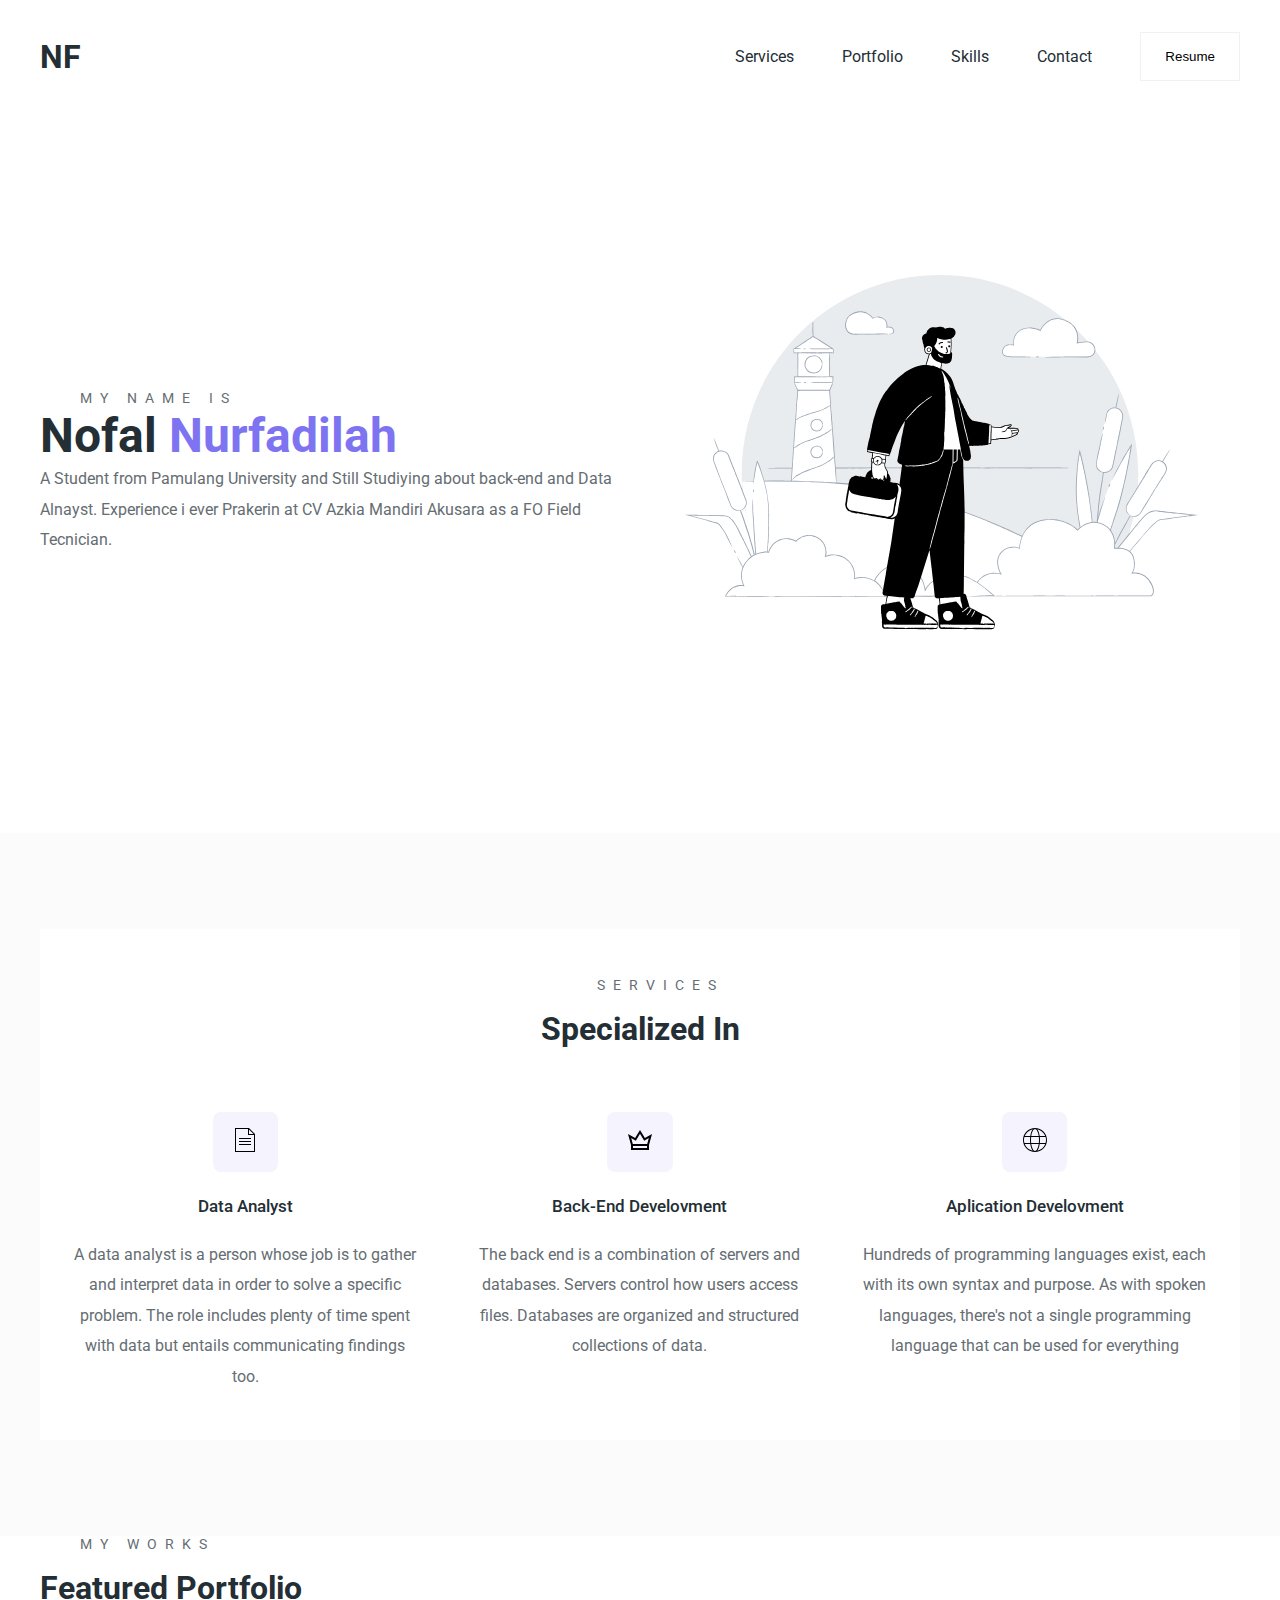
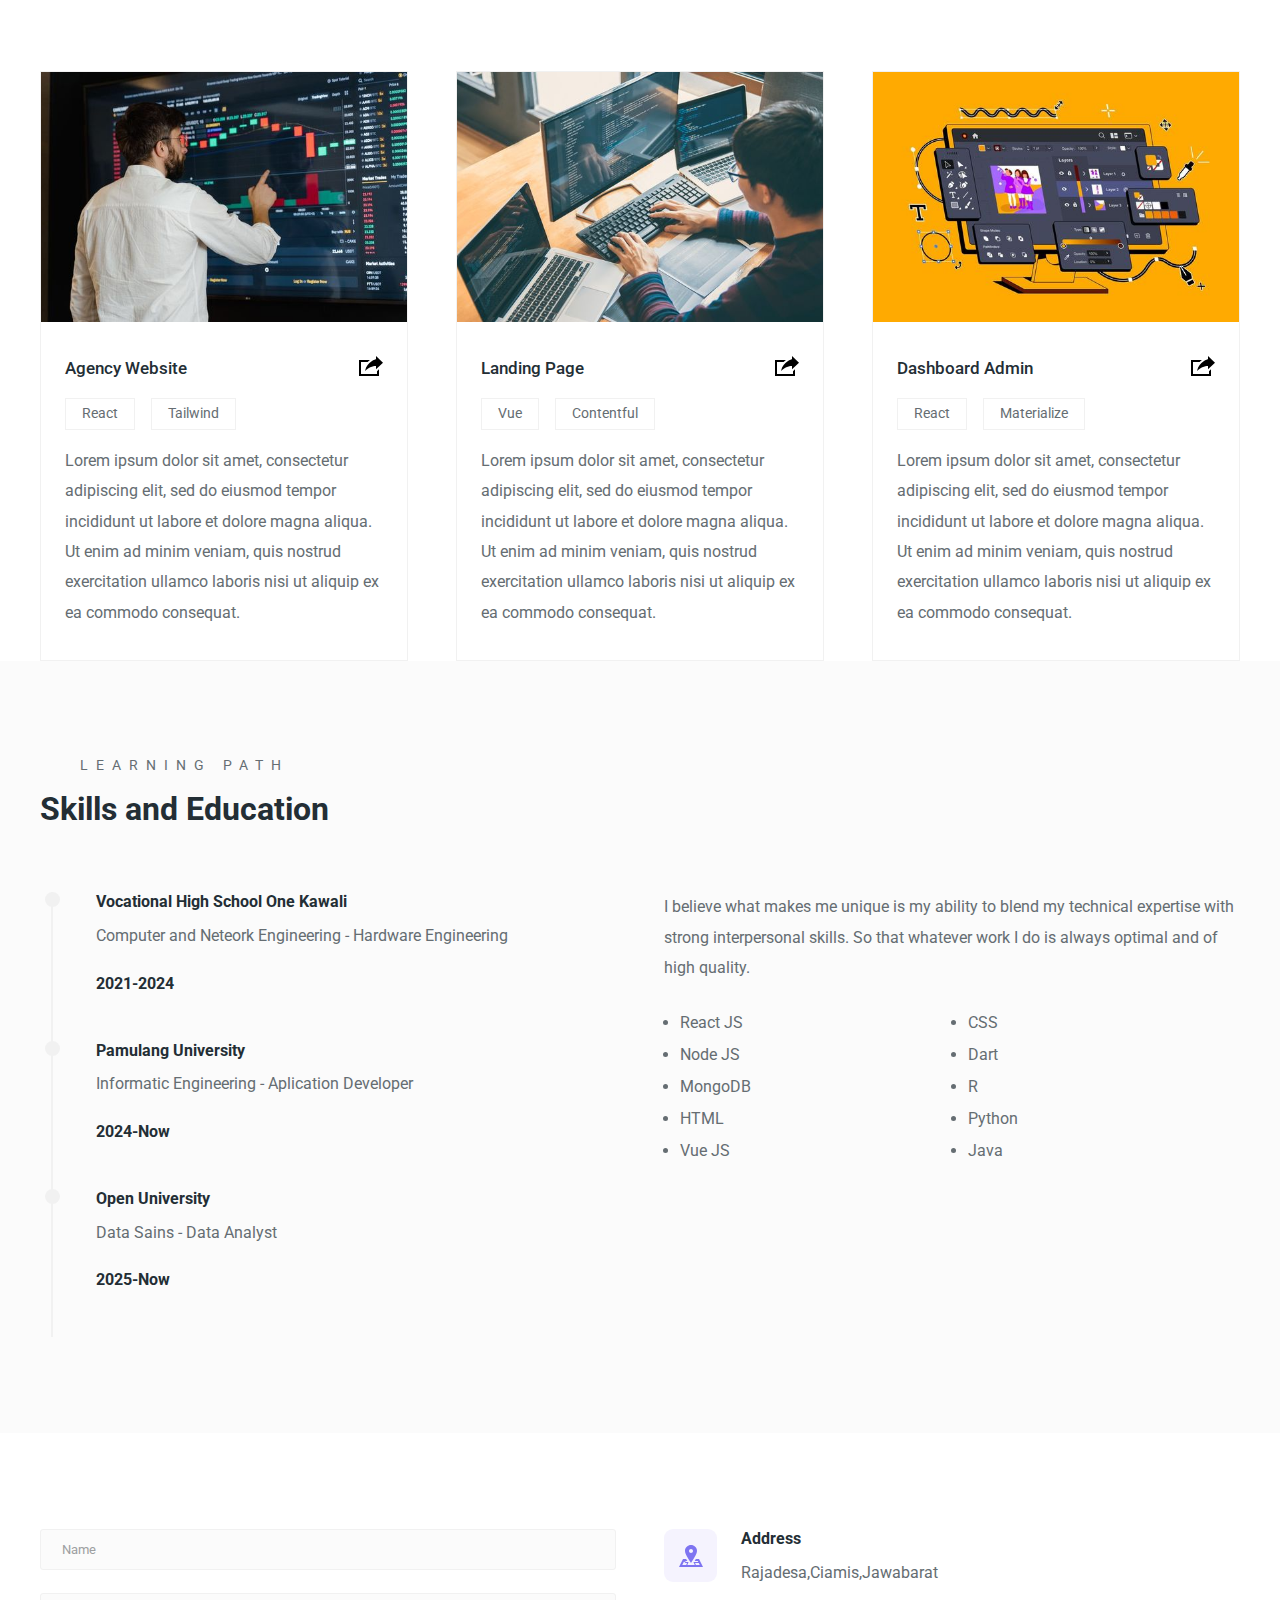
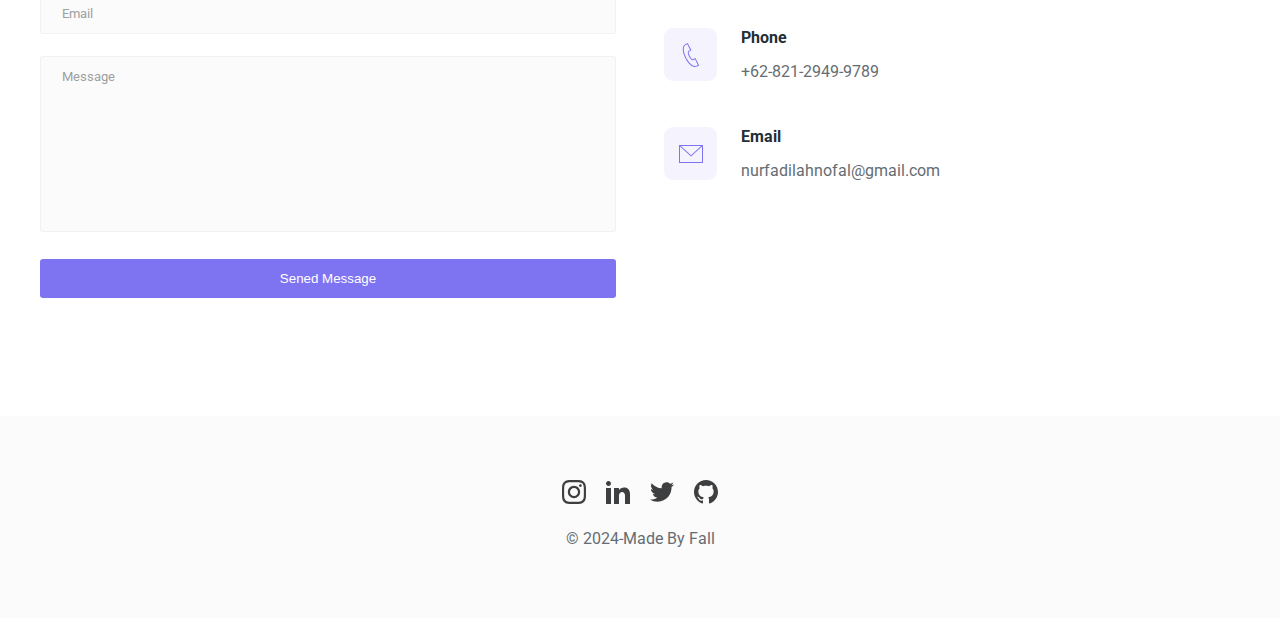
<file: index.html>
<!DOCTYPE html>
<html lang="en">
  <head>
    <meta charset="UTF-8" />
    <meta http-equiv="X-UA-Compatible" content="IE=edge" />
    <meta name="viewport" content="width=device-width, initial-scale=1.0" />
    <title>Nofal Nurfadilah-Data Analyst</title>
    <link rel="stylesheet" href="style.css" />
    <link rel="stylesheet" href="responsive.css" />
  </head>

  <body>
    <!-- Header -->
    <header>
      <div class="main-container">
        <div class="nav">
          <div class="logo">
            <a href="/">NF</a>
          </div>

          <nav>
            <ul>
              <li><a href="#services">Services</a></li>
              <li><a href="#portfolios">Portfolio</a></li>
              <li><a href="#skills">Skills</a></li>
              <li><a href="#contact">Contact</a></li>
              <li>
                <a href="Resume.pdf" target="_blank">
                  <button class="btn">Resume</button>
                </a>
              </li>
            </ul>
          </nav>

          <div class="burger">
            <div class="line-1"></div>
            <div class="line-2"></div>
            <div class="line-3"></div>
          </div>
        </div>

        <section id="hero">
          <div class="hero-left">
            <h3 class="pre-title">My Name Is</h3>
            <h1 class="hero-name">Nofal <span>Nurfadilah</span></h1>
            <p>
              A Student from Pamulang University and Still Studiying about
              back-end and Data Alnayst. Experience i ever Prakerin at CV Azkia
              Mandiri Akusara as a FO Field Tecnician.
            </p>
          </div>
          <div class="hero-right">
            <img src="hero.svg" alt="Person Standing" />
          </div>
        </section>
      </div>
    </header>
    <!-- End of Header-->

    <!-- services-->
    <section id="services">
      <div class="services main-container">
        <h3 class="pre-title">services</h3>
        <h1 class="section-title services-title">Specialized In</h1>

        <div class="grid-3">
          
          <div class="service">
            <div class="service-icon">
              <svg width="24" height="24" xmlns="http://www.w3.org/2000/svg" fill-rule="evenodd" clip-rule="evenodd"><path d="M22 24h-20v-24h14l6 6v18zm-7-23h-12v22h18v-16h-6v-6zm3 15v1h-12v-1h12zm0-3v1h-12v-1h12zm0-3v1h-12v-1h12zm-2-4h4.586l-4.586-4.586v4.586z"/></svg>
            </div>
            <h4>Data Analyst</h4>
            <p>
              A data analyst is a person whose job is to gather and interpret
              data in order to solve a specific problem. The role includes
              plenty of time spent with data but entails communicating findings
              too.
            </p>
          </div>
          
          <div class="service">
            <div class="service-icon">
              <svg
                xmlns="http://www.w3.org/2000/svg"
                width="24"
                height="24"
                viewBox="0 0 24 24"
              >
                <path
                  d="M16.896 10l-4.896-8-4.896 8-7.104-4 3 11v5h18v-5l3-11-7.104 4zm-11.896 10v-2h14v2h-14zm14.2-4h-14.4l-1.612-5.909 4.615 2.598 4.197-6.857 4.197 6.857 4.615-2.598-1.612 5.909z"
                />
              </svg>
            </div>
            <h4>Back-End Develovment</h4>
            <p>
              The back end is a combination of servers and databases. Servers control how users access files. Databases are organized and structured collections of data.
            </p>
        </div>
        
        <div class="service">
          <div class="service-icon">
            <svg width="24" height="24" xmlns="http://www.w3.org/2000/svg" fill-rule="evenodd" clip-rule="evenodd"><path d="M12.02 0c6.614.011 11.98 5.383 11.98 12 0 6.623-5.376 12-12 12-6.623 0-12-5.377-12-12 0-6.617 5.367-11.989 11.981-12h.039zm3.694 16h-7.427c.639 4.266 2.242 7 3.713 7 1.472 0 3.075-2.734 3.714-7m6.535 0h-5.523c-.426 2.985-1.321 5.402-2.485 6.771 3.669-.76 6.671-3.35 8.008-6.771m-14.974 0h-5.524c1.338 3.421 4.34 6.011 8.009 6.771-1.164-1.369-2.059-3.786-2.485-6.771m-.123-7h-5.736c-.331 1.166-.741 3.389 0 6h5.736c-.188-1.814-.215-3.925 0-6m8.691 0h-7.685c-.195 1.8-.225 3.927 0 6h7.685c.196-1.811.224-3.93 0-6m6.742 0h-5.736c.062.592.308 3.019 0 6h5.736c.741-2.612.331-4.835 0-6m-12.825-7.771c-3.669.76-6.671 3.35-8.009 6.771h5.524c.426-2.985 1.321-5.403 2.485-6.771m5.954 6.771c-.639-4.266-2.242-7-3.714-7-1.471 0-3.074 2.734-3.713 7h7.427zm-1.473-6.771c1.164 1.368 2.059 3.786 2.485 6.771h5.523c-1.337-3.421-4.339-6.011-8.008-6.771"/></svg>
          </div>
          <h4>Aplication Develovment</h4>
          <p>
            Hundreds of programming languages exist, each with its own syntax and purpose. As with spoken languages, there's not a single programming language that can be used for everything
          </p>
      </div>
    </section>
    <!--End Of Service-->

    <!--Portfolio-->
    <section id="portfolios">
      <div class="portfolios main-container">
        <h3 class="pre-title">My Works</h3>
        <h1 class="section-title">Featured Portfolio</h1>

        <div class="grid-3">
          <!-- Portpolio 1-->
          <div class="portfolio">
            <div class="portfolio-cover">
              <img src="Data Analyst.jpg" alt="Portfolio-1">
            </div>

            <div class="portfolio-info">
              <div class="portfolio-title">
                <h4>Agency Website</h4>
                <a href="/" class="portfolio-link">
                  <svg xmlns="http://www.w3.org/2000/svg" width="24" height="24" viewBox="0 0 24 24"><path d="M6 17c2.269-9.881 11-11.667 11-11.667v-3.333l7 6.637-7 6.696v-3.333s-6.17-.171-11 5zm12 .145v2.855h-16v-12h6.598c.768-.787 1.561-1.449 2.339-2h-10.937v16h20v-6.769l-2 1.914z"/></svg>
                </a>
              </div>

              <div class="portfolio-tags">
                <div>React</div>
                <div>Tailwind</div>
              </div>

              <p>
                  Lorem ipsum dolor sit amet, consectetur adipiscing elit, sed do eiusmod tempor incididunt ut labore et dolore magna aliqua. Ut enim ad minim veniam, quis nostrud exercitation ullamco laboris nisi ut aliquip ex ea commodo consequat.
              </p>
            </div>
          </div>

          <!-- Portfolio 2-->
          <div class="portfolio">
            <div class="portfolio-cover">
              <img src="End.jpg" alt="Portfolio-2">
            </div>

            <div class="portfolio-info">
              <div class="portfolio-title">
                <h4>Landing Page</h4>
                <a href="/" class="portfolio-link">
                  <svg xmlns="http://www.w3.org/2000/svg" width="24" height="24" viewBox="0 0 24 24"><path d="M6 17c2.269-9.881 11-11.667 11-11.667v-3.333l7 6.637-7 6.696v-3.333s-6.17-.171-11 5zm12 .145v2.855h-16v-12h6.598c.768-.787 1.561-1.449 2.339-2h-10.937v16h20v-6.769l-2 1.914z"/></svg>
                </a>
              </div>

              <div class="portfolio-tags">
                <div>Vue</div>
                <div>Contentful</div>
              </div>

              <p>
                  Lorem ipsum dolor sit amet, consectetur adipiscing elit, sed do eiusmod tempor incididunt ut labore et dolore magna aliqua. Ut enim ad minim veniam, quis nostrud exercitation ullamco laboris nisi ut aliquip ex ea commodo consequat.
              </p>
            </div>
          </div>

          <!-- Portfolio 3-->
          <div class="portfolio">
            <div class="portfolio-cover">
              <img src="App.jpg" alt="Portfolio-3">
            </div>

            <div class="portfolio-info">
              <div class="portfolio-title">
                <h4>Dashboard Admin</h4>
                <a href="/" class="portfolio-link">
                  <svg xmlns="http://www.w3.org/2000/svg" width="24" height="24" viewBox="0 0 24 24"><path d="M6 17c2.269-9.881 11-11.667 11-11.667v-3.333l7 6.637-7 6.696v-3.333s-6.17-.171-11 5zm12 .145v2.855h-16v-12h6.598c.768-.787 1.561-1.449 2.339-2h-10.937v16h20v-6.769l-2 1.914z"/></svg>
                </a>
              </div>

              <div class="portfolio-tags">
                <div>React</div>
                <div>Materialize</div>
              </div>

              <p>
                  Lorem ipsum dolor sit amet, consectetur adipiscing elit, sed do eiusmod tempor incididunt ut labore et dolore magna aliqua. Ut enim ad minim veniam, quis nostrud exercitation ullamco laboris nisi ut aliquip ex ea commodo consequat.
              </p>
            </div>
          </div>

        </div>
      </div>
    </section>
    <!--End of Portfolio-->

    <!-- Skills and Education-->
     <section id="skills">
      <div class="skills main-container">
        <h3 class="pre-title">Learning Path</h3>
        <h1 class="section-title">Skills and Education</h1>

        <!--Edu 1-->
        <div class="skills-grid">
          <div class="skills-left">
            <div class="education">
              <div class="line">
                <div></div>
              </div>

              <div class="education-info">
                <h4 class="education-title">Vocational High School One Kawali</h4>
                <p>Computer and Neteork Engineering - Hardware Engineering</p>
                <h4 class="education-years">2021-2024</h4>
              </div>
            </div>

            <!--Edu 2-->
                <div class="education">
                  <div class="line">
                    <div></div>
                  </div>
    
                  <div class="education-info">
                    <h4 class="education-title">Pamulang University</h4>
                    <p>Informatic Engineering - Aplication Developer</p>
                    <h4 class="education-years">2024-Now</h4>
                  </div>
                </div>

                <!--Edu 3-->
                    <div class="education">
                      <div class="line">
                        <div></div>
                      </div>
        
                      <div class="education-info">
                        <h4 class="education-title">Open University</h4>
                        <p>Data Sains - Data Analyst</p>
                        <h4 class="education-years">2025-Now</h4>
                      </div>
                    </div>
          </div>
          <div class="skills-right">
            <p>
              I believe what makes me unique is my ability to blend my technical expertise with strong interpersonal skills. So that whatever work I do is always optimal and of high quality.
            </p>
            <div class="skills-list">
            <ul>
              <li>React JS</li>
              <li>Node JS</li>
              <li>MongoDB</li>
              <li>HTML</li>
              <li>Vue JS</li>
            </ul>

            <ul>
              <li>CSS</li>
              <li>Dart</li>
              <li>R</li>
              <li>Python</li>
              <li>Java</li>
            </ul>
            </div>
          </div>
        </div>
      </div>
     </section>
     <!-- End of Skills and Education-->

     <!--Contact-->
     <section id="contact">
      <div class="contact main-container">
        <div class="contact-left">
          <form class="contact-form" action="https://formspree.io/f/mnnqadkj" method="POST">
            <div>
              <input type="text" placeholder="Name" name="name">
            </div>
            <div>
              <input type="email" placeholder="Email" name="email">
            </div>
            <div>
              <textarea name="message" id="message" placeholder="Message" cols="30" rows="10"></textarea>
            </div>
            <div>
              <button class="btn-submit">Sened Message</button>
            </div>
          </form>
        </div>
        <div class="contact-right">
          <!-- Contact Item 1-->
          <div class="contact-item">
            <div class="contact-item-icon">
              <svg xmlns="http://www.w3.org/2000/svg" width="24" height="24" viewBox="0 0 24 24"><path d="M12 1c-3.148 0-6 2.553-6 5.702 0 3.148 2.602 6.907 6 12.298 3.398-5.391 6-9.15 6-12.298 0-3.149-2.851-5.702-6-5.702zm0 8c-1.105 0-2-.895-2-2s.895-2 2-2 2 .895 2 2-.895 2-2 2zm8 6h-3.135c-.385.641-.798 1.309-1.232 2h3.131l.5 1h-4.264l-.344.544-.289.456h.558l.858 2h-7.488l.858-2h.479l-.289-.456-.343-.544h-2.042l-1.011-1h2.42c-.435-.691-.848-1.359-1.232-2h-3.135l-4 8h24l-4-8zm-12.794 6h-3.97l1.764-3.528 1.516 1.528h1.549l-.859 2zm8.808-2h3.75l1 2h-3.892l-.858-2z"/></svg>
            </div>
           <div class="contact-item-detail">
           <h4>Address</h4>
            <p>Rajadesa,Ciamis,Jawabarat</p>
           </div>
          </div>

          <!-- Contact Item 2-->
          <div class="contact-item">
            <div class="contact-item-icon">
              <svg width="24" height="24" xmlns="http://www.w3.org/2000/svg" fill-rule="evenodd" clip-rule="evenodd"><path d="M8.26 1.289l-1.564.772c-5.793 3.02 2.798 20.944 9.31 20.944.46 0 .904-.094 1.317-.284l1.542-.755-2.898-5.594-1.54.754c-.181.087-.384.134-.597.134-2.561 0-6.841-8.204-4.241-9.596l1.546-.763-2.875-5.612zm7.746 22.711c-5.68 0-12.221-11.114-12.221-17.832 0-2.419.833-4.146 2.457-4.992l2.382-1.176 3.857 7.347-2.437 1.201c-1.439.772 2.409 8.424 3.956 7.68l2.399-1.179 3.816 7.36s-2.36 1.162-2.476 1.215c-.547.251-1.129.376-1.733.376"/></svg>
            </div>
           <div class="contact-item-detail">
           <h4>Phone</h4>
            <p>+62-821-2949-9789</p>
           </div>
          </div>

          <!-- Contact Item 3-->
          <div class="contact-item">
            <div class="contact-item-icon">
              <svg width="24" height="24" xmlns="http://www.w3.org/2000/svg" fill-rule="evenodd" clip-rule="evenodd"><path d="M24 21h-24v-18h24v18zm-23-16.477v15.477h22v-15.477l-10.999 10-11.001-10zm21.089-.523h-20.176l10.088 9.171 10.088-9.171z"/></svg>
            </div>
           <div class="contact-item-detail">
           <h4>Email</h4>
            <p>nurfadilahnofal@gmail.com</p>
           </div>
          </div>
        </div>
      </div>
     </section>
     <!-- End of Contact-->

     <!-- Footer -->
      <footer>
        <div class="footer-icons">
          <a href="">
            <svg xmlns="http://www.w3.org/2000/svg" width="24" height="24" viewBox="0 0 24 24"><path d="M12 2.163c3.204 0 3.584.012 4.85.07 3.252.148 4.771 1.691 4.919 4.919.058 1.265.069 1.645.069 4.849 0 3.205-.012 3.584-.069 4.849-.149 3.225-1.664 4.771-4.919 4.919-1.266.058-1.644.07-4.85.07-3.204 0-3.584-.012-4.849-.07-3.26-.149-4.771-1.699-4.919-4.92-.058-1.265-.07-1.644-.07-4.849 0-3.204.013-3.583.07-4.849.149-3.227 1.664-4.771 4.919-4.919 1.266-.057 1.645-.069 4.849-.069zm0-2.163c-3.259 0-3.667.014-4.947.072-4.358.2-6.78 2.618-6.98 6.98-.059 1.281-.073 1.689-.073 4.948 0 3.259.014 3.668.072 4.948.2 4.358 2.618 6.78 6.98 6.98 1.281.058 1.689.072 4.948.072 3.259 0 3.668-.014 4.948-.072 4.354-.2 6.782-2.618 6.979-6.98.059-1.28.073-1.689.073-4.948 0-3.259-.014-3.667-.072-4.947-.196-4.354-2.617-6.78-6.979-6.98-1.281-.059-1.69-.073-4.949-.073zm0 5.838c-3.403 0-6.162 2.759-6.162 6.162s2.759 6.163 6.162 6.163 6.162-2.759 6.162-6.163c0-3.403-2.759-6.162-6.162-6.162zm0 10.162c-2.209 0-4-1.79-4-4 0-2.209 1.791-4 4-4s4 1.791 4 4c0 2.21-1.791 4-4 4zm6.406-11.845c-.796 0-1.441.645-1.441 1.44s.645 1.44 1.441 1.44c.795 0 1.439-.645 1.439-1.44s-.644-1.44-1.439-1.44z"/></svg>
          </a>
          <a href="">
            <svg xmlns="http://www.w3.org/2000/svg" width="24" height="24" viewBox="0 0 24 24"><path d="M4.98 3.5c0 1.381-1.11 2.5-2.48 2.5s-2.48-1.119-2.48-2.5c0-1.38 1.11-2.5 2.48-2.5s2.48 1.12 2.48 2.5zm.02 4.5h-5v16h5v-16zm7.982 0h-4.968v16h4.969v-8.399c0-4.67 6.029-5.052 6.029 0v8.399h4.988v-10.131c0-7.88-8.922-7.593-11.018-3.714v-2.155z"/></svg>
          </a>
          <a href="">
            <svg xmlns="http://www.w3.org/2000/svg" width="24" height="24" viewBox="0 0 24 24"><path d="M24 4.557c-.883.392-1.832.656-2.828.775 1.017-.609 1.798-1.574 2.165-2.724-.951.564-2.005.974-3.127 1.195-.897-.957-2.178-1.555-3.594-1.555-3.179 0-5.515 2.966-4.797 6.045-4.091-.205-7.719-2.165-10.148-5.144-1.29 2.213-.669 5.108 1.523 6.574-.806-.026-1.566-.247-2.229-.616-.054 2.281 1.581 4.415 3.949 4.89-.693.188-1.452.232-2.224.084.626 1.956 2.444 3.379 4.6 3.419-2.07 1.623-4.678 2.348-7.29 2.04 2.179 1.397 4.768 2.212 7.548 2.212 9.142 0 14.307-7.721 13.995-14.646.962-.695 1.797-1.562 2.457-2.549z"/></svg>
          </a>
          <a href="">
            <svg xmlns="http://www.w3.org/2000/svg" width="24" height="24" viewBox="0 0 24 24"><path d="M12 0c-6.626 0-12 5.373-12 12 0 5.302 3.438 9.8 8.207 11.387.599.111.793-.261.793-.577v-2.234c-3.338.726-4.033-1.416-4.033-1.416-.546-1.387-1.333-1.756-1.333-1.756-1.089-.745.083-.729.083-.729 1.205.084 1.839 1.237 1.839 1.237 1.07 1.834 2.807 1.304 3.492.997.107-.775.418-1.305.762-1.604-2.665-.305-5.467-1.334-5.467-5.931 0-1.311.469-2.381 1.236-3.221-.124-.303-.535-1.524.117-3.176 0 0 1.008-.322 3.301 1.23.957-.266 1.983-.399 3.003-.404 1.02.005 2.047.138 3.006.404 2.291-1.552 3.297-1.23 3.297-1.23.653 1.653.242 2.874.118 3.176.77.84 1.235 1.911 1.235 3.221 0 4.609-2.807 5.624-5.479 5.921.43.372.823 1.102.823 2.222v3.293c0 .319.192.694.801.576 4.765-1.589 8.199-6.086 8.199-11.386 0-6.627-5.373-12-12-12z"/></svg>
          </a>
        </div>
        <p>&#169; 2024-Made By Fall</p>
      </footer>
     <!-- End Of Footer -->

     <script src="script.js"></script>
  </body>
</html>
</file>
<file: style.css>
@import url("https://fonts.googleapis.com/css2?family=Roboto:ital,wght@0,400;0,500;0,700;0,900;1,400&display=swap");

:root {
  --primaryTextColor: #232e35;
  --secondaryTextColor: #656d72;

  --borderColor: #f1f1f1;
  --lineColor: #d9d9d9;

  --primaryBacroundColor: #fff;
  --secondaryBacroundColor: #fbfbfb;
  --thridBackroundColor: #f5f3fe;

  --primaryIconColor: #7e74f1;
  --primaryIconColorHover: #5d51eb;

  --sectionPadding: 6rem 0;

  --itemBorderRadius: 0, 7rem;
}

* {
  margin: 0;
  padding: 0;
  box-sizing: border-box;
}

body {
  font-family: "Roboto", "sans-serif";
}

h1,
h2,
h3,
h4,
h5,
h6,
strong {
  color: var(--primaryTextColor);
}

p {
  font-size: 1rem;
  line-height: 1.9rem;
}

p,
span,
label,
input,
textarea,
li {
  color: var(--secondaryTextColor);
}

a {
  text-decoration: none;
}

.main-container {
  width: 1200px;
  margin: 0 auto;
}

@media screen and (max-width: 1200px) {
  .main-container {
    width: 90%;
  }
}

/* --Buttons-- */
.btn {
  padding: 1rem 1.5rem;
  background: white;
  border: 1px solid var(--borderColor);
  cursor: pointer;
  transition: 0.2s ease-in-out;
}

.btn :hover {
  box-shadow: rgba(0, 0, 0, 0.04) 0px 3px 5px;
}

/* Titles */
.section-title {
  margin: 1rem 0 4rem;
  font-size: 2rem;
}
.pre-title {
  text-transform: uppercase;
  letter-spacing: 0.5rem;
  color: var(--secondaryTextColor);
  position: relative;
  padding-left: 40px;
  width: fit-content;
  font-weight: 400;
  font-size: 0.9rem;
}

.pre-title ::before {
  content: "";
  width: 30px;
  height: 1px;
  background: var(--lineColor);
  position: absolute;
  display: block;
  left: 0;
  top: 50%;
}

/* Layout */
.grid-3 {
  display: grid;
  grid-template-columns: repeat(auto-fit, minmax(250px, 1fr));
  gap: 3rem;
}

/* --Logo and Navigation Menu-- */
.nav {
  display: flex;
  justify-content: space-between;
  padding: 2rem 0;
}

.nav ul {
  list-style: none;
  display: flex;
  gap: 3rem;
}

.logo {
  display: flex;
  align-items: center;
  font-weight: 700;
  font-size: 2rem;
}

.logo a {
  color: var(--primaryTextColor);
}

nav ul li {
  display: flex;
  align-items: center;
}

nav ul li a {
  color: var(--primaryTextColor);
}

/* Burger */
.burger div {
  width: 25px;
  height: 2px;
  background-color: #000;
  margin: 7px;
  transition: all 0.3s;
  z-index: 99;
}

.burger {
  display: none;
  z-index: 99;
  position: fixed;
  top: 33px;
  right: 35px;
}

/* Hero Section */
#hero {
  height: 720px;
  display: grid;
  grid-template-columns: 1fr 1fr;
  align-items: center;
}

.hero-name {
  font-size: 3rem;
  font-weight: 700;
  margin: 0.5rem 0.1 rem;
}

.hero-name span {
  color: var(--primaryIconColor);
}

.hero-right img {
  width: 90%;
}

.hero-right {
  display: flex;
  justify-content: center;
}

/*servicve centre*/
#services {
  background-color: var(--secondaryBacroundColor);
  padding: var(--sectionPadding);
}

.services .pre-title {
  margin: 0 auto;
}

.services-title {
  text-align: center;
}

.services {
  padding: 3rem 2rem;
  text-align: center;
  background: var(--primaryBacroundColor);
  border-radius: var(--itemBorderRadius);
}

.service h4 {
  margin: 1.5rem 0;
  font-weight: 500;
  font-size: 1.05rem;
}

.service-icon {
  background: var(--thridBackroundColor);
  width: fit-content;
  margin: 0 auto;
  padding: 1rem 1.3rem;
  border-radius: 0.5rem;
}

/* Portfolio Section */
.portfolio {
  border-radius: var(--itemBorderRadius);
  overflow: hidden;
  border: 1px solid var(--borderColor);
}

.portfolio-cover {
  height: 250px;
}

.portfolio-cover img {
  width: 100%;
  height: 100%;
  object-fit: cover;
}

.portfolio-info {
  padding: 2rem 1.5rem;
}

.portfolio-title {
  display: flex;
  justify-content: space-between;
  align-items: center;
  gap: 1rem;
}

.portfolio h4 {
  font-weight: 500;
  font-size: 1.05rem;
}

.portfolio-title a svg:hover {
  fill: var(--primaryIconColor);
}

.portfolio-cover a svg {
  transition: 0.2s ease-in-out;
}

.portfolio-tags {
  display: flex;
  gap: 1rem;
  margin: 1rem 0;
}

.portfolio-tags div {
  font-size: 0.9rem;
  border: 1px solid var(--borderColor);
  padding: 0.4rem 1rem;
  color: var(--secondaryTextColor);
}

/*Skills and Educations*/
#skills {
  padding: var(--sectionPadding);
  background: var(--secondaryBacroundColor);
}

.skills-grid {
  display: grid;
  grid-template-columns: repeat(auto-fit, minmax(350px, 1fr));
  gap: 3rem;
}

.education {
  display: flex;
  gap: 2rem;
}

.education .line {
  padding: 0 0.7rem;
}

.education .line div {
  width: 2px;
  height: 100%;
  background: var(--borderColor);
  position: relative;
}

.education-info p {
  margin: 0.6rem 0 1.4rem;
}

.education-years {
  margin-bottom: 3rem;
}

/* The dot on The line */
.education .line div:before {
  content: "";
  width: 15px;
  height: 15px;
  background: var(--borderColor);
  border-radius: 50%;
  position: absolute;
  left: -6px;
}

.skills-list {
  display: grid;
  grid-template-columns: 1fr 1fr;
  margin-top: 1.5rem;
}

.skills-right ul {
  line-height: 2rem;
  padding: 0 1rem;
}

/* Contact Section*/
#contact {
  padding: var(--sectionPadding);
}

.contact {
  display: grid;
  grid-template-columns: repeat(auto-fit, minmax(350px, 1fr));
  gap: 3rem;
}

.contact-form div {
  margin-bottom: 1.4rem;
}

.contact-form input,
.contact-form textarea {
  width: 100%;
  padding: 0.75rem 1.3rem;
  font-family: "Roboto", sans-serif;
  background: var(--secondaryBacroundColor);
  border: 1px solid var(--borderColor);
  border-radius: 3px;
  resize: none;
}

.contact-form input::placeholder,
.contact-form textarea::placeholder {
  color: #9d9fa1;
}

.contact-form input:focus,
.contact-form textarea:focus {
  outline: none;
  border: 1px solid #7d7d7d;
}

.btn-submit {
  width: 100%;
  padding: 0.75rem 1.3rem;
  background-color: var(--primaryIconColor);
  color: #fff;
  border: none;
  border-radius: 3px;
  cursor: pointer;
  transition: 0.2s ease-in-out;
}

.btn-submit:hover {
  background: var(--primaryIconColorHover);
}

.contact-item {
  display: flex;
  gap: 1.5rem;
  margin-bottom: 2.5rem;
}

.contact-item-icon {
  background: var(--thridBackroundColor);
  width: 53px;
  height: 53px;
  border-radius: 9px;
  display: flex;
  justify-content: center;
  align-items: center;
}

.contact-item-icon svg {
  fill: var(--primaryIconColor);
}

.contact-item-detail h4 {
  margin-bottom: 0.6rem;
}

/* Footer Section */
footer {
  padding: 4rem 0;
  background: var(--secondaryBacroundColor);
  text-align: center;
}

.footer-icons {
  margin-bottom: 1rem;
}

.footer-icons a {
  margin: 0 0.5rem;
}

.footer-icons svg {
  fill: #3e3f40;
}

.footer-icons a:hover svg {
  fill: #000;
}
</file>
<file: responsive.css>
@media screen and (max-width: 1000px) {
  p {
    font-size: 0.9rem;
    line-height: 1.8rem;
  }

  .grid-3 {
    gap: 1rem;
  }

  .skills-reight ul li {
    font-size: 0.9rem;
  }
}

@media screen and (max-width: 850px) {
  /*Burger*/
  .burger {
    display: block;
    cursor: pointer;
  }

  .toggle-burger .line-1 {
    transform: rotate(-45deg) translate(-5px, 7px);
  }

  .toggle-burger .line-2 {
    opacity: 0;
  }

  .toggle-burger .line-3 {
    transform: rotate(45deg) translate(-5px, -7px);
  }

  /*Navigation*/
  nav {
    position: fixed;
    width: 50%;
    right: 0;
    top: 0;
    height: 100vh;
    flex-direction: column;
    background: var(--primaryBacroundColor);
    border-left: 1px solid var(--borderColor);
    z-index: 9;
    transform: translateX(100%);
    transition: 0.2s ease-in-out;
  }

  nav ul {
    height: 100vh;
    align-items: center;
    flex-direction: column;
    justify-content: center;
  }

  .nav-active {
    transform: translateX(0);
  }

  :root {
    --sectionPadding: 4rem 0;
  }

  .section-title {
    font-size: 1.6rem;
    margin: 0.6rem 0 2.5rem;
  }

  .pre-title {
    font-size: 0.8rem;
  }

  /* Hero */
  #hero {
    grid-template-columns: 1fr;
    height: fit-content;
  }

  .hero-right {
    order: -1;
  }

  .hero-right img {
    width: 70%;
  }

  .hero-left {
    text-align: center;
    padding-bottom: 5rem;
  }

  .hero-left .pre-title {
    margin: 0 auto;
  }

  .hero-name {
    font-size: 2.3rem;
    margin-bottom: 0.5rem;
  }

  /* Skills Section */
  .skills-grid {
    gap: 1rem;
  }

  /* Footer Section */
  footer {
    padding: 2rem 0;
  }
}

@media screen and (max-width: 640px) {
  /* Titles*/
  .section-title {
    font-size: 1.3rem;
  }

  .pre-title {
    font-size: 0.7rem;
  }
}
</file>
